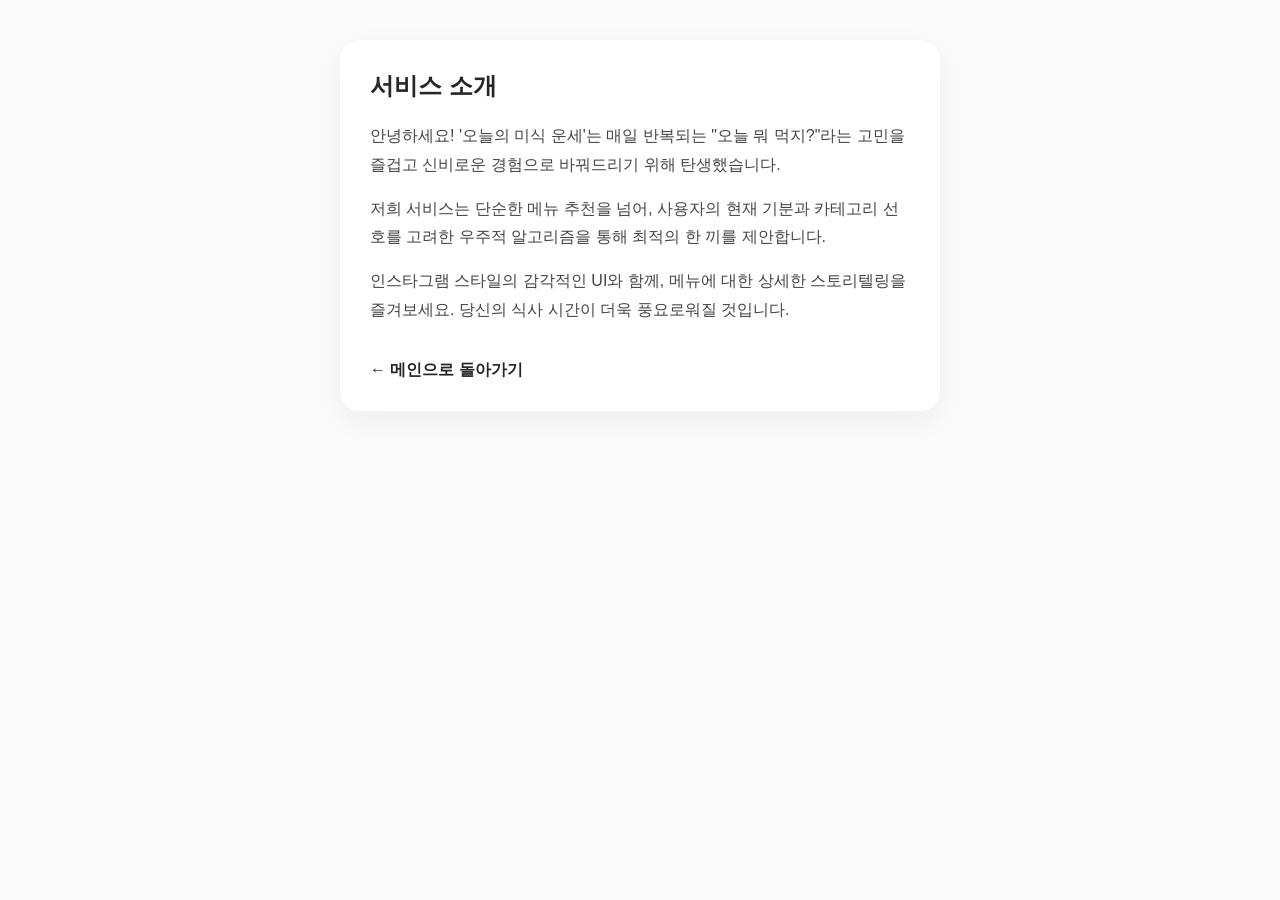
<file: about.html>
<!DOCTYPE html>
<html lang="ko">
<head>
    <meta charset="UTF-8">
    <meta name="viewport" content="width=device-width, initial-scale=1.0">
    <title>서비스 소개 - 오늘의 미식 운세</title>
    <link rel="stylesheet" href="style.css">
    <style>
        body { overflow-y: auto; align-items: flex-start; padding: 40px 20px; }
        .content-page { background: white; padding: 30px; border-radius: 20px; max-width: 600px; width: 100%; box-shadow: 0 10px 30px rgba(0,0,0,0.05); }
        h1 { color: var(--primary-color); margin-bottom: 20px; font-size: 24px; }
        p { line-height: 1.8; margin-bottom: 15px; color: #444; }
        .back-btn { display: inline-block; margin-top: 20px; color: var(--primary-color); text-decoration: none; font-weight: 600; }
    </style>
</head>
<body>
    <div class="content-page">
        <h1>서비스 소개</h1>
        <p>안녕하세요! '오늘의 미식 운세'는 매일 반복되는 "오늘 뭐 먹지?"라는 고민을 즐겁고 신비로운 경험으로 바꿔드리기 위해 탄생했습니다.</p>
        <p>저희 서비스는 단순한 메뉴 추천을 넘어, 사용자의 현재 기분과 카테고리 선호를 고려한 우주적 알고리즘을 통해 최적의 한 끼를 제안합니다.</p>
        <p>인스타그램 스타일의 감각적인 UI와 함께, 메뉴에 대한 상세한 스토리텔링을 즐겨보세요. 당신의 식사 시간이 더욱 풍요로워질 것입니다.</p>
        <a href="index.html" class="back-btn">← 메인으로 돌아가기</a>
    </div>
</body>
</html>
</file>
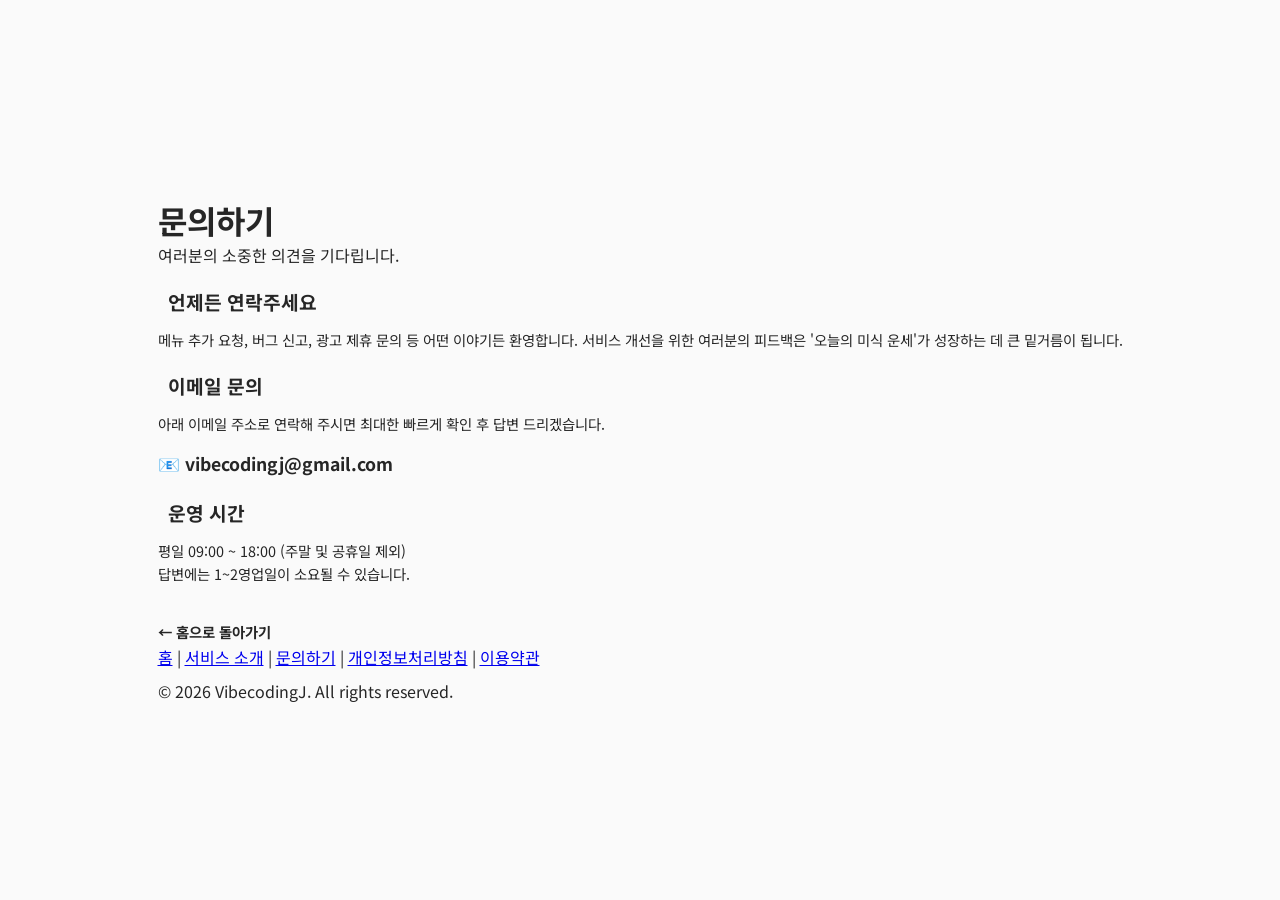
<file: contact.html>
<!DOCTYPE html>
<html lang="ko">
<head>
    <meta charset="UTF-8">
    <meta name="viewport" content="width=device-width, initial-scale=1.0">
    <title>문의하기 | 오늘의 미식 운세</title>
    <meta name="description" content="오늘의 미식 운세에 대한 피드백이나 문의사항을 남겨주세요.">
    <link rel="stylesheet" href="style.css">
    <link rel="preconnect" href="https://fonts.googleapis.com">
    <link rel="preconnect" href="https://fonts.gstatic.com" crossorigin>
    <link href="https://fonts.googleapis.com/css2?family=Noto+Sans+KR:wght@400;700&family=Playfair+Display:wght@700&display=swap" rel="stylesheet">
    <style>
        .privacy-content { text-align: left; line-height: 1.6; color: var(--text-primary); }
        .privacy-content h2 { font-size: 1.2rem; margin: 20px 0 10px; color: var(--primary-color); border-left: 4px solid var(--primary-color); padding-left: 10px; }
        .privacy-content p { margin-bottom: 15px; font-size: 0.9rem; }
        .back-link { display: inline-block; margin-top: 20px; color: var(--primary-color); text-decoration: none; font-weight: bold; font-size: 0.9rem; }
        .back-link:hover { text-decoration: underline; }
    </style>
</head>
<body>
    <div id="bg-elements"></div>
    <div class="container">
        <header>
            <h1>문의하기</h1>
            <p>여러분의 소중한 의견을 기다립니다.</p>
        </header>
        <main class="privacy-content">
            <h2>언제든 연락주세요</h2>
            <p>메뉴 추가 요청, 버그 신고, 광고 제휴 문의 등 어떤 이야기든 환영합니다. 서비스 개선을 위한 여러분의 피드백은 '오늘의 미식 운세'가 성장하는 데 큰 밑거름이 됩니다.</p>

            <h2>이메일 문의</h2>
            <p>아래 이메일 주소로 연락해 주시면 최대한 빠르게 확인 후 답변 드리겠습니다.</p>
            <p style="font-size: 1.1rem; font-weight: bold; color: var(--secondary-color);">
                <a href="mailto:vibecodingj@gmail.com" style="color: inherit; text-decoration: none;">📧 vibecodingj@gmail.com</a>
            </p>

            <h2>운영 시간</h2>
            <p>평일 09:00 ~ 18:00 (주말 및 공휴일 제외)<br>답변에는 1~2영업일이 소요될 수 있습니다.</p>
            
            <a href="index.html" class="back-link">← 홈으로 돌아가기</a>
        </main>
        <footer class="site-footer">
            <nav class="footer-nav">
                <a href="index.html">홈</a> | 
                <a href="about.html">서비스 소개</a> | 
                <a href="contact.html">문의하기</a> | 
                <a href="privacy.html" target="_blank" rel="noopener noreferrer">개인정보처리방침</a> | 
                <a href="terms.html" target="_blank" rel="noopener noreferrer">이용약관</a>
            </nav>
            <p style="margin-top: 10px;">© 2026 VibecodingJ. All rights reserved.</p>
        </footer>
    </div>
</body>
</html>
</file>
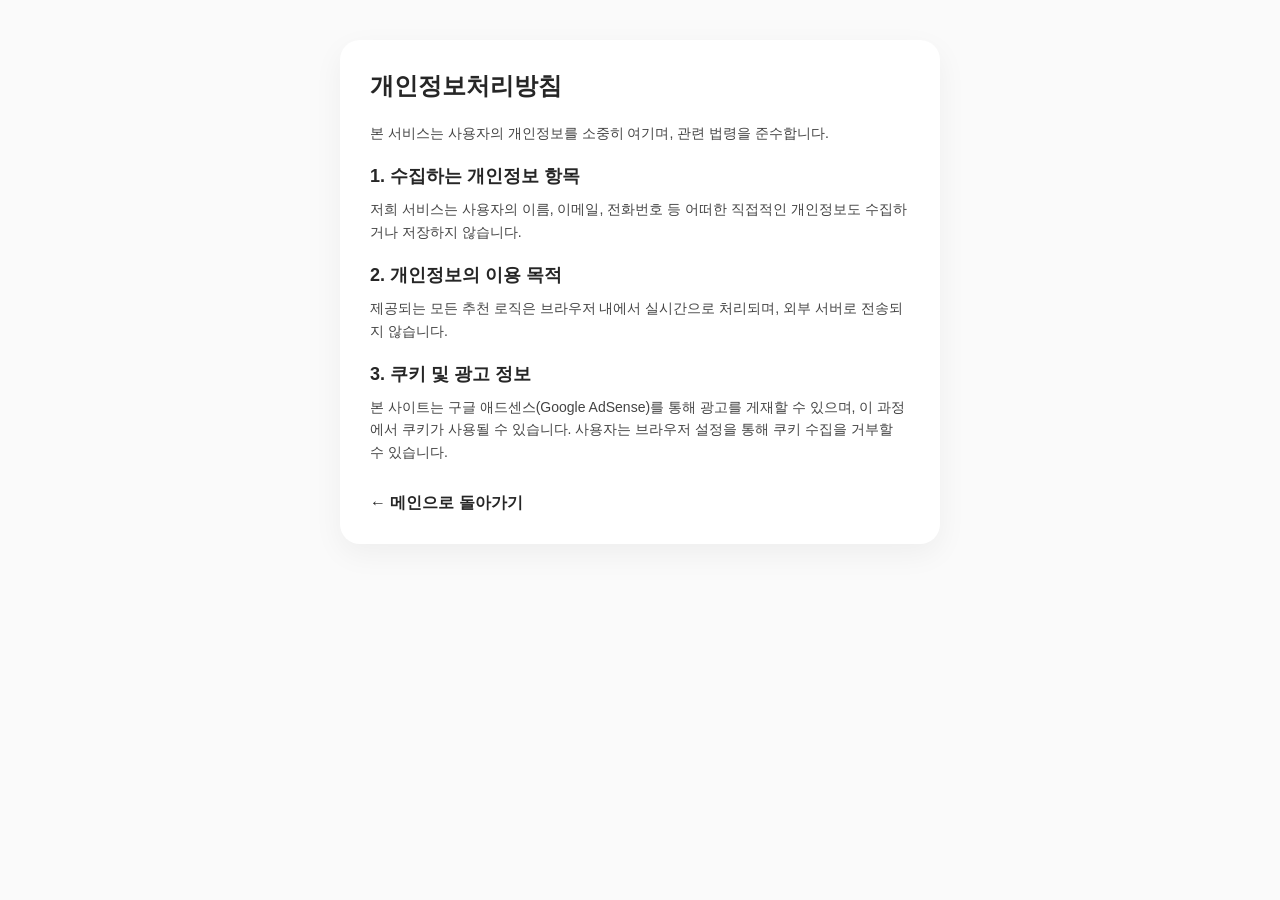
<file: privacy.html>
<!DOCTYPE html>
<html lang="ko">
<head>
    <meta charset="UTF-8">
    <meta name="viewport" content="width=device-width, initial-scale=1.0">
    <title>개인정보처리방침 - 오늘의 미식 운세</title>
    <link rel="stylesheet" href="style.css">
    <style>
        body { overflow-y: auto; align-items: flex-start; padding: 40px 20px; }
        .content-page { background: white; padding: 30px; border-radius: 20px; max-width: 600px; width: 100%; box-shadow: 0 10px 30px rgba(0,0,0,0.05); }
        h1 { color: var(--primary-color); margin-bottom: 20px; font-size: 24px; }
        h2 { font-size: 18px; margin: 20px 0 10px; }
        p { line-height: 1.6; margin-bottom: 10px; color: #444; font-size: 14px; }
        .back-btn { display: inline-block; margin-top: 20px; color: var(--primary-color); text-decoration: none; font-weight: 600; }
    </style>
</head>
<body>
    <div class="content-page">
        <h1>개인정보처리방침</h1>
        <p>본 서비스는 사용자의 개인정보를 소중히 여기며, 관련 법령을 준수합니다.</p>
        
        <h2>1. 수집하는 개인정보 항목</h2>
        <p>저희 서비스는 사용자의 이름, 이메일, 전화번호 등 어떠한 직접적인 개인정보도 수집하거나 저장하지 않습니다.</p>
        
        <h2>2. 개인정보의 이용 목적</h2>
        <p>제공되는 모든 추천 로직은 브라우저 내에서 실시간으로 처리되며, 외부 서버로 전송되지 않습니다.</p>
        
        <h2>3. 쿠키 및 광고 정보</h2>
        <p>본 사이트는 구글 애드센스(Google AdSense)를 통해 광고를 게재할 수 있으며, 이 과정에서 쿠키가 사용될 수 있습니다. 사용자는 브라우저 설정을 통해 쿠키 수집을 거부할 수 있습니다.</p>
        
        <a href="index.html" class="back-btn">← 메인으로 돌아가기</a>
    </div>
</body>
</html>
</file>
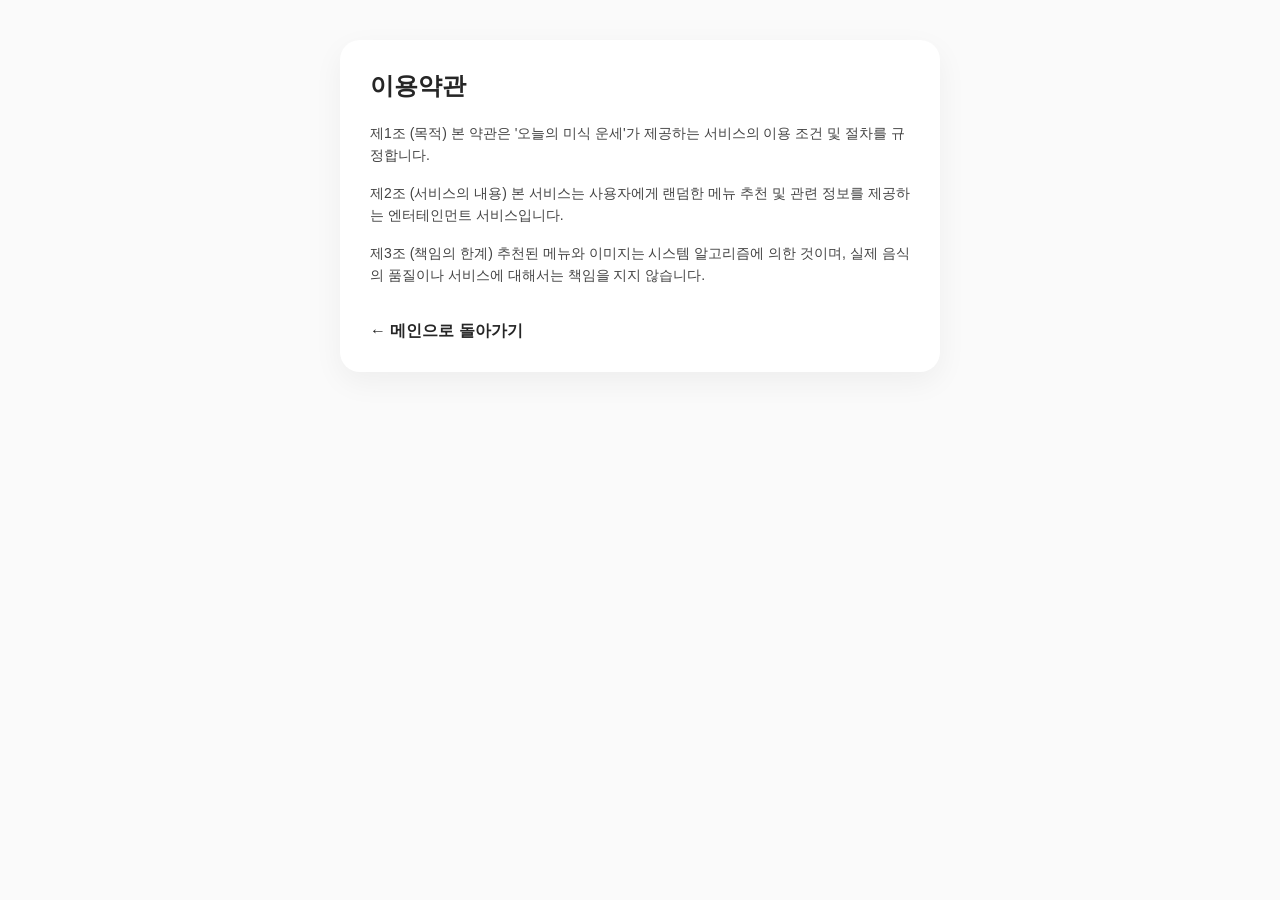
<file: terms.html>
<!DOCTYPE html>
<html lang="ko">
<head>
    <meta charset="UTF-8">
    <meta name="viewport" content="width=device-width, initial-scale=1.0">
    <title>이용약관 - 오늘의 미식 운세</title>
    <link rel="stylesheet" href="style.css">
    <style>
        body { overflow-y: auto; align-items: flex-start; padding: 40px 20px; }
        .content-page { background: white; padding: 30px; border-radius: 20px; max-width: 600px; width: 100%; box-shadow: 0 10px 30px rgba(0,0,0,0.05); }
        h1 { color: var(--primary-color); margin-bottom: 20px; font-size: 24px; }
        p { line-height: 1.6; margin-bottom: 15px; color: #444; font-size: 14px; }
        .back-btn { display: inline-block; margin-top: 20px; color: var(--primary-color); text-decoration: none; font-weight: 600; }
    </style>
</head>
<body>
    <div class="content-page">
        <h1>이용약관</h1>
        <p>제1조 (목적) 본 약관은 '오늘의 미식 운세'가 제공하는 서비스의 이용 조건 및 절차를 규정합니다.</p>
        <p>제2조 (서비스의 내용) 본 서비스는 사용자에게 랜덤한 메뉴 추천 및 관련 정보를 제공하는 엔터테인먼트 서비스입니다.</p>
        <p>제3조 (책임의 한계) 추천된 메뉴와 이미지는 시스템 알고리즘에 의한 것이며, 실제 음식의 품질이나 서비스에 대해서는 책임을 지지 않습니다.</p>
        <a href="index.html" class="back-btn">← 메인으로 돌아가기</a>
    </div>
</body>
</html>
</file>
<file: style.css>
:root {
    --bg-color: #fafafa;
    --primary-blue: #0095f6;
    --text-black: #262626;
    --text-grey: #8e8e8e;
    --border-color: #dbdbdb;
}

* { margin: 0; padding: 0; box-sizing: border-box; }

body {
    font-family: -apple-system, BlinkMacSystemFont, "Segoe UI", Roboto, "Noto Sans KR", sans-serif;
    background-color: var(--bg-color);
    color: var(--text-black);
    display: flex;
    justify-content: center;
    align-items: center;
    min-height: 100vh;
}

.app-container {
    width: 100%;
    max-width: 400px;
    height: 100vh;
    display: flex;
    flex-direction: column;
    justify-content: center;
    padding: 16px;
}

.view-content {
    display: flex;
    flex-direction: column;
    align-items: center;
    animation: fadeIn 0.4s ease-out;
}

.view-content.hidden { display: none; }

.logo { font-size: 28px; font-weight: 800; margin-bottom: 4px; }
.subtitle { color: var(--text-grey); font-size: 13px; margin-bottom: 32px; }

.main-cta {
    width: 100%; padding: 12px;
    background-color: var(--primary-blue);
    color: white; border: none; border-radius: 8px;
    font-size: 15px; font-weight: 600; cursor: pointer;
    transition: opacity 0.2s;
}

.main-cta:active { opacity: 0.7; }
.main-cta.secondary {
    background-color: #efefef;
    color: var(--text-black);
    margin-top: 12px;
}

/* Insta Card Styles */
.insta-card {
    width: 100%; background: white;
    border: 1px solid var(--border-color);
    border-radius: 8px; overflow: hidden;
    margin-bottom: 12px;
}

.card-header {
    padding: 12px; display: flex; align-items: center;
    border-bottom: 0.5px solid #f0f0f0;
}

.profile-pic {
    width: 32px; height: 32px;
    background: linear-gradient(45deg, #f09433, #e6683c, #dc2743, #cc2366, #bc1888);
    border-radius: 50%; margin-right: 10px;
    display: flex; align-items: center; justify-content: center;
    color: white; font-size: 8px; font-weight: bold;
}

.header-text { display: flex; flex-direction: column; }
.username { font-size: 13px; font-weight: 600; }
.location { font-size: 11px; color: var(--text-grey); }

.image-wrapper {
    width: 100%;
    max-height: 45vh; /* 중요: 높이 제한 */
    aspect-ratio: 1/1;
    position: relative;
    background-color: #efefef;
    overflow: hidden;
}

#menu-image { width: 100%; height: 100%; object-fit: cover; }

#loading-overlay {
    position: absolute; top: 0; left: 0; width: 100%; height: 100%;
    background: white; display: flex; flex-direction: column;
    justify-content: center; align-items: center; z-index: 10;
}

.spinner {
    width: 30px; height: 30px; border: 3px solid #f3f3f3;
    border-top: 3px solid var(--primary-blue); border-radius: 50%;
    animation: spin 1s linear infinite; margin-bottom: 8px;
}

@keyframes spin { 0% { transform: rotate(0deg); } 100% { transform: rotate(360deg); } }
@keyframes fadeIn { from { opacity: 0; transform: translateY(10px); } to { opacity: 1; transform: translateY(0); } }

.card-body { padding: 12px; }
.action-bar { display: flex; gap: 12px; font-size: 18px; margin-bottom: 8px; }
.caption { font-size: 14px; line-height: 1.5; }
.bold { font-weight: 600; margin-right: 6px; }

.app-footer { margin-top: auto; padding: 20px 0; text-align: center; }
.privacy-link { font-size: 11px; color: var(--text-grey); text-decoration: none; margin-bottom: 4px; display: inline-block; }
.copyright { font-size: 10px; color: #ccc; }
</file>
